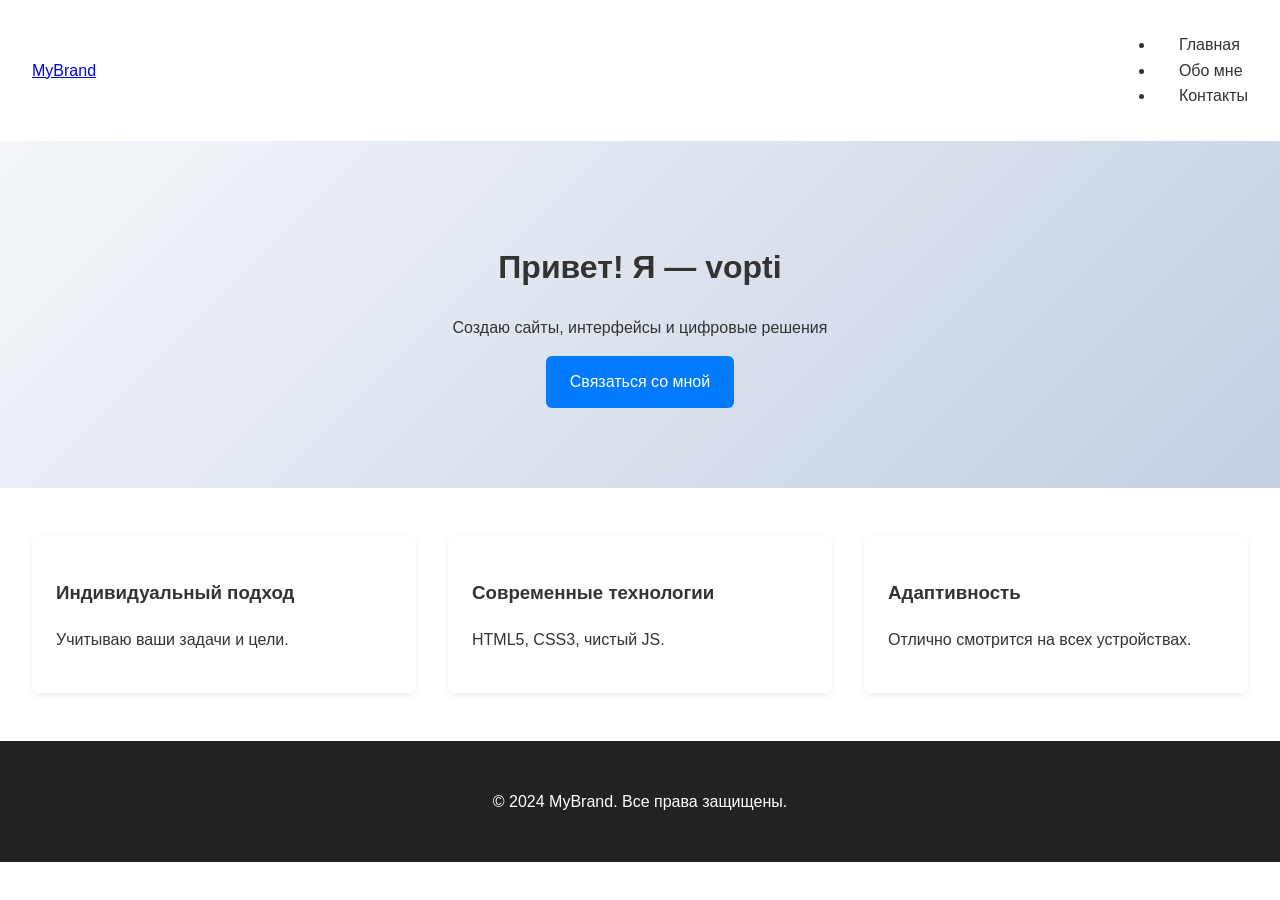
<file: index.html>
<!DOCTYPE html>
<html lang="ru">
<head>
  <meta charset="UTF-8" />
  <meta name="viewport" content="width=device-width, initial-scale=1.0"/>
  <title>Главная | Моя визитка</title>
  <link rel="stylesheet" href="css/style.css" />
</head>
<body>
  <nav class="navbar">
    <a href="index.html" class="logo">MyBrand</a>
    <ul class="nav-links">
      <li><a href="index.html">Главная</a></li>
      <li><a href="about.html">Обо мне</a></li>
      <li><a href="contact.html">Контакты</a></li>
    </ul>
  </nav>

  <header class="hero">
    <h1 class="fade-in">Привет! Я — vopti
    </h1>
    <p class="fade-in delay-1">Создаю сайты, интерфейсы и цифровые решения</p>
    <a href="contact.html" class="btn bounce">Связаться со мной</a>
  </header>

  <section class="features">
    <div class="card fade-up">
      <h3>Индивидуальный подход</h3>
      <p>Учитываю ваши задачи и цели.</p>
    </div>
    <div class="card fade-up">
      <h3>Современные технологии</h3>
      <p>HTML5, CSS3, чистый JS.</p>
    </div>
    <div class="card fade-up">
      <h3>Адаптивность</h3>
      <p>Отлично смотрится на всех устройствах.</p>
    </div>
  </section>

  <footer>
    <p>&copy; 2024 MyBrand. Все права защищены.</p>
  </footer>

  <script src="js/script.js"></script>
</body>
</html>
</file>
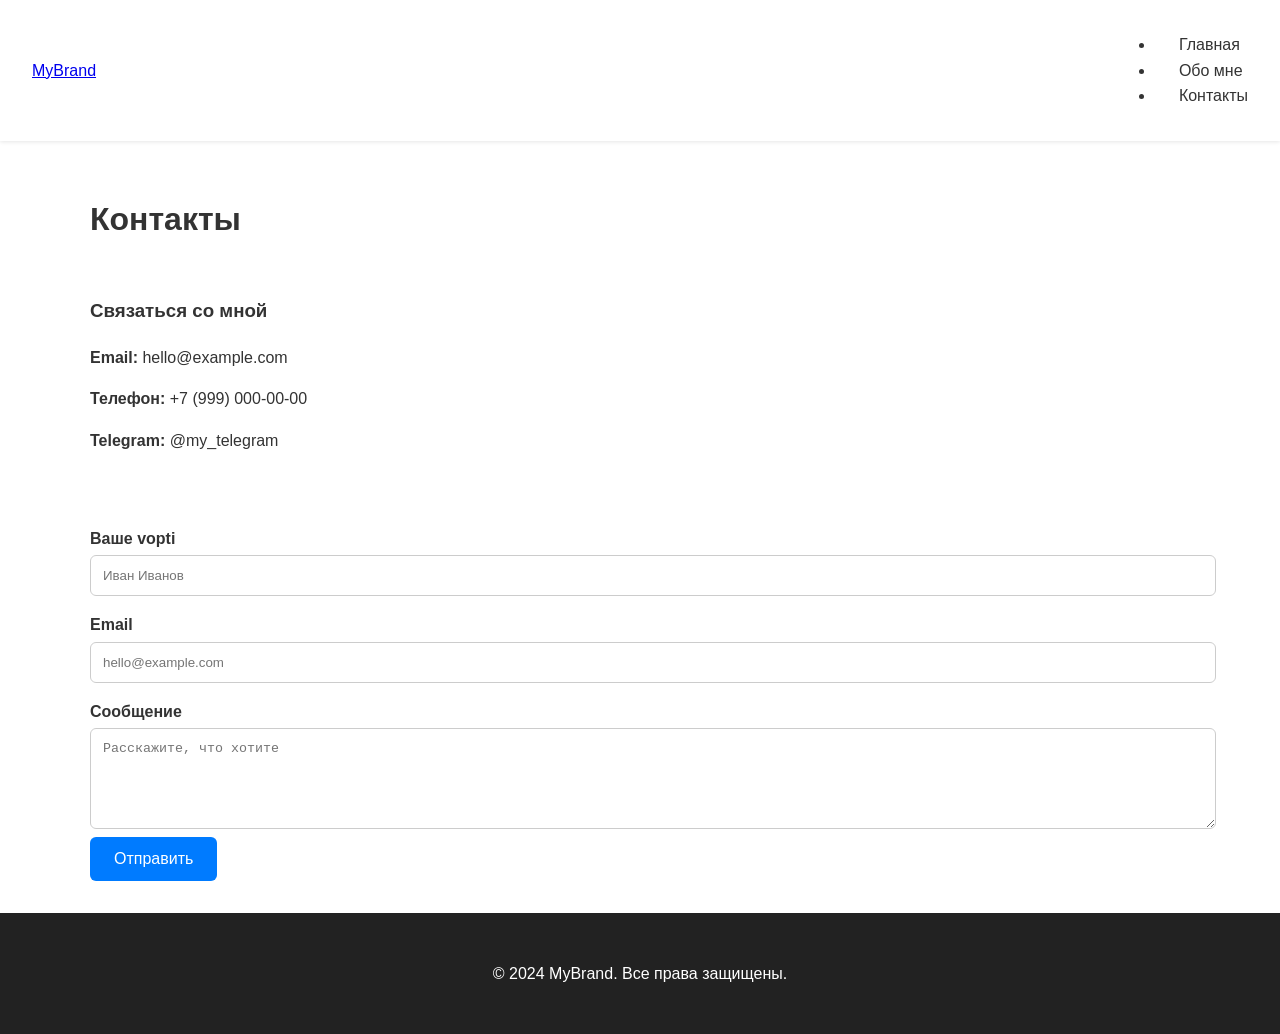
<file: contact.html>
<!DOCTYPE html>
<html lang="ru">
<head>
  <meta charset="UTF-8" />
  <meta name="viewport" content="width=device-width, initial-scale=1.0"/>
  <title>Контакты | Моя визитка</title>
  <link rel="stylesheet" href="css/style.css" />
</head>
<body>
  <nav class="navbar">
    <a href="index.html" class="logo">MyBrand</a>
    <ul class="nav-links">
      <li><a href="index.html">Главная</a></li>
      <li><a href="about.html">Обо мне</a></li>
      <li><a href="contact.html">Контакты</a></li>
    </ul>
  </nav>

  <main class="container">
    <header class="page-header">
      <h1 class="fade-in">Контакты</h1>
    </header>

    <section class="contact-section">
      <div class="contact-info fade-up">
        <h3>Связаться со мной</h3>
        <p><strong>Email:</strong> hello@example.com</p>
        <p><strong>Телефон:</strong> +7 (999) 000-00-00</p>
        <p><strong>Telegram:</strong> @my_telegram</p>
      </div>

      <form class="contact-form fade-up" onsubmit="event.preventDefault(); handleContactForm(this);">
        <label for="name">Ваше vopti</label>
        <input type="text" id="name" name="name" required placeholder="Иван Иванов" />

        <label for="email">Email</label>
        <input type="email" id="email" name="email" required placeholder="hello@example.com" />

        <label for="message">Сообщение</label>
        <textarea id="message" name="message" rows="5" required placeholder="Расскажите, что хотите"></textarea>

        <button type="submit" class="btn">Отправить</button>
      </form>
    </section>
  </main>

  <footer>
    <p>&copy; 2024 MyBrand. Все права защищены.</p>
  </footer>

  <script src="js/script.js"></script>
</body>
</html>
</file>
<file: css/style.css>
body {
  margin: 0;
  font-family: Arial, sans-serif;
  line-height: 1.6;
  color: #333;
}

.navbar {
  display: flex;
  justify-content: space-between;
  align-items: center;
  padding: 1rem 2rem;
  background: #fff;
  box-shadow: 0 1px 4px rgba(0,0,0,0.1);
}

.nav-links a {
  text-decoration: none;
  color: #333;
  margin-left: 1.5rem;
  transition: color 0.3s;
}

.nav-links a:hover {
  color: #007bff;
}

.hero {
  padding: 5rem 2rem;
  text-align: center;
  background: linear-gradient(135deg, #f5f7fa 0%, #c3cfe2 100%);
}

.container {
  max-width: 1100px;
  margin: 0 auto;
  padding: 2rem;
}

.page-header h1 {
  margin-bottom: 2rem;
}

/* Анимации */
.fade-in {
  opacity: 0;
  transform: translateY(20px);
  animation: fadeInUp 1s forwards;
}

.delay-1 {
  animation-delay: 0.3s;
}

@keyframes fadeInUp {
  to {
    opacity: 1;
    transform: translateY(0);
  }
}

.bounce {
  animation: bounce 1s infinite alternate;
}

@keyframes bounce {
  from { transform: translateY(0); }
  to { transform: translateY(-10px); }
}

.features {
  display: grid;
  grid-template-columns: repeat(auto-fit, minmax(250px, 1fr));
  gap: 2rem;
  padding: 3rem 2rem;
}

.card {
  background: #fff;
  padding: 1.5rem;
  border-radius: 8px;
  box-shadow: 0 2px 6px rgba(0,0,0,0.08);
}

.about-grid {
  display: grid;
  grid-template-columns: 1fr 1fr;
  gap: 3rem;
}

.photo-container img {
  width: 100%;
  border-radius: 12px;
  box-shadow: 0 4px 12px rgba(0,0,0,0.15);
}

.fade-up {
  opacity: 0;
  transform: translateY(30px);
  animation: fadeInUp 0.8s forwards;
  animation-fill-mode: both;
}

.fade-left {
  opacity: 0;
  transform: translateX(-30px);
  animation: fadeInRight 1s forwards;
  animation-delay: 0.2s;
}

.fade-right {
  opacity: 0;
  transform: translateX(30px);
  animation: fadeInLeft 1s forwards;
  animation-delay: 0.4s;
}

@keyframes fadeInRight {
  to { opacity: 1; transform: translateX(0); }
}

@keyframes fadeInLeft {
  to { opacity: 1; transform: translateX(0); }
}

.contact-section {
  display: flex;
  flex-direction: column;
  gap: 2.5rem;
}

.contact-form label {
  display: block;
  margin-top: 1rem;
  font-weight: 600;
}

.contact-form input,
.contact-form textarea {
  width: 100%;
  padding: 0.75rem;
  margin-top: 0.25rem;
  border: 1px solid #ccc;
  border-radius: 6px;
}

.btn {
  display: inline-block;
  padding: 0.8rem 1.5rem;
  background: #007bff;
  color: white;
  text-decoration: none;
  border-radius: 6px;
  cursor: pointer;
  border: none;
  font-size: 1rem;
}

.btn:hover {
  background: #0056b3;
}

footer {
  text-align: center;
  padding: 2rem;
  background: #222;
  color: #fff;
}
</file>
